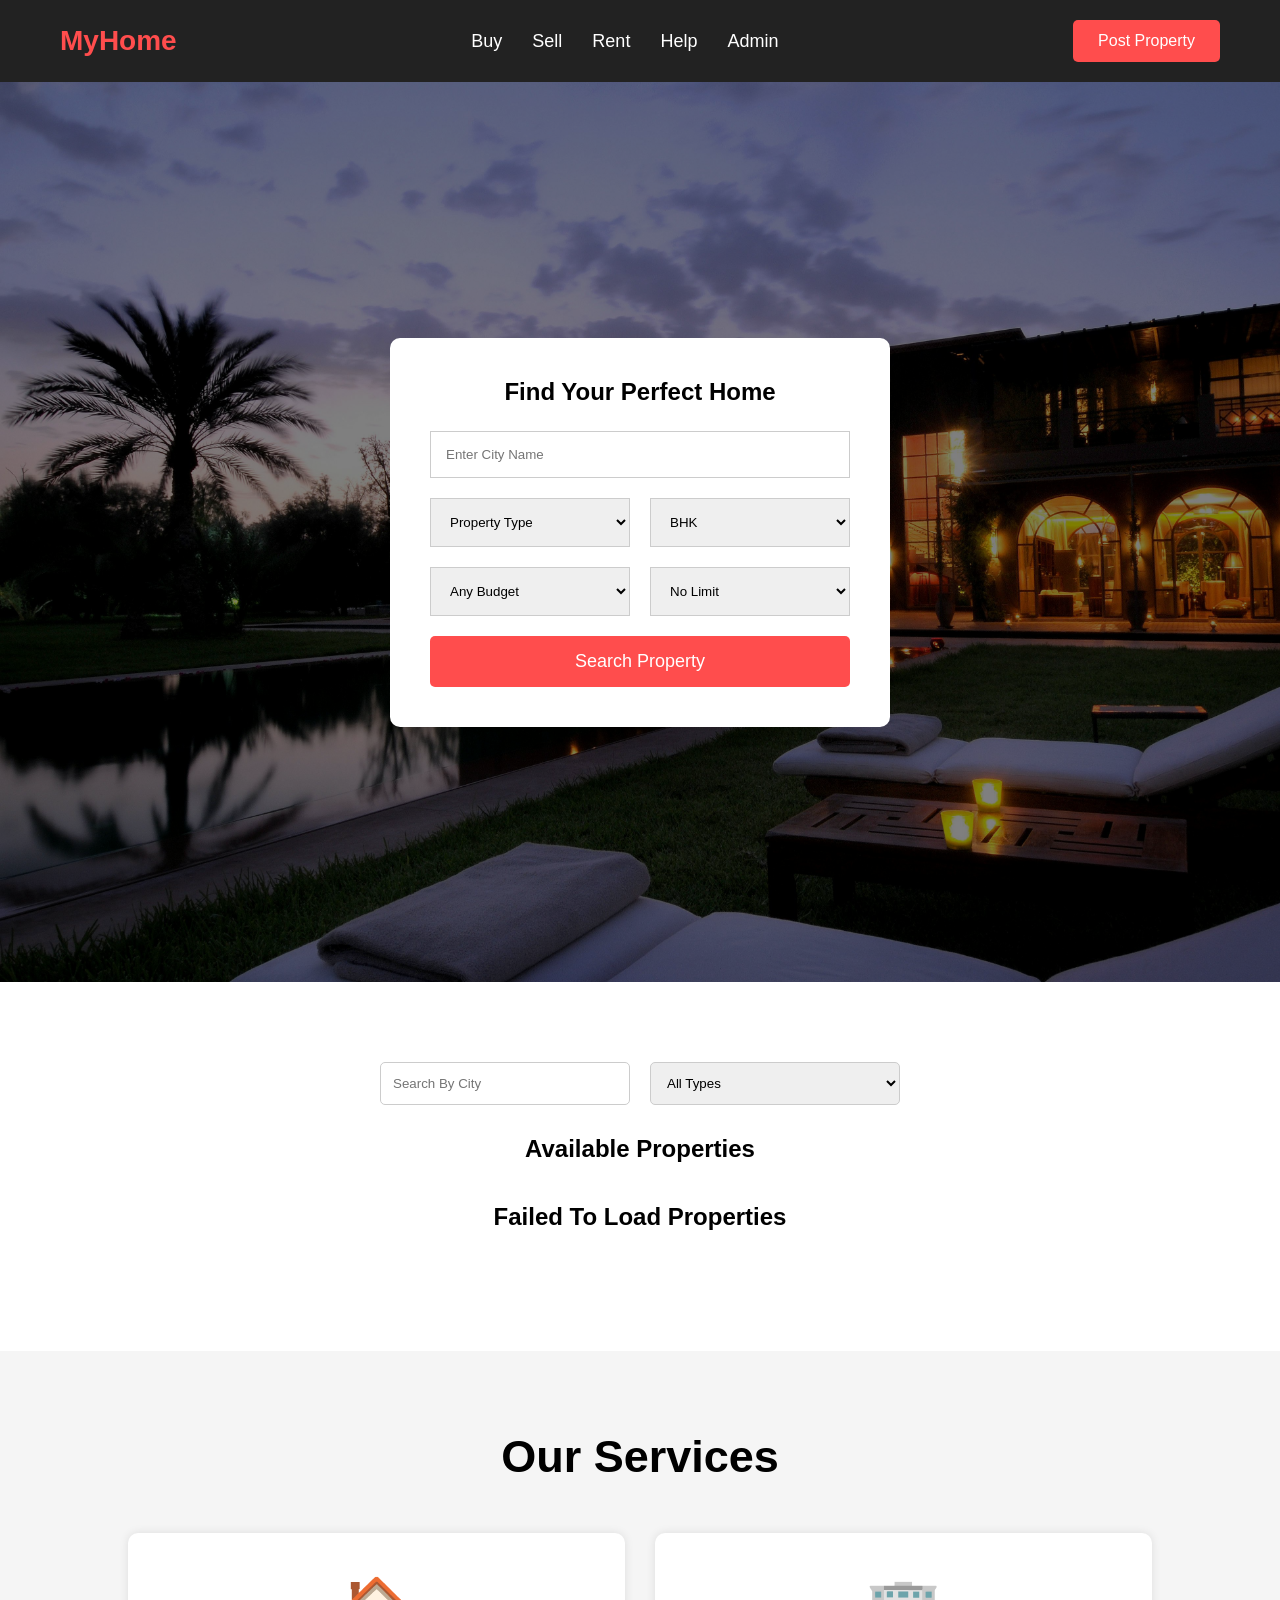
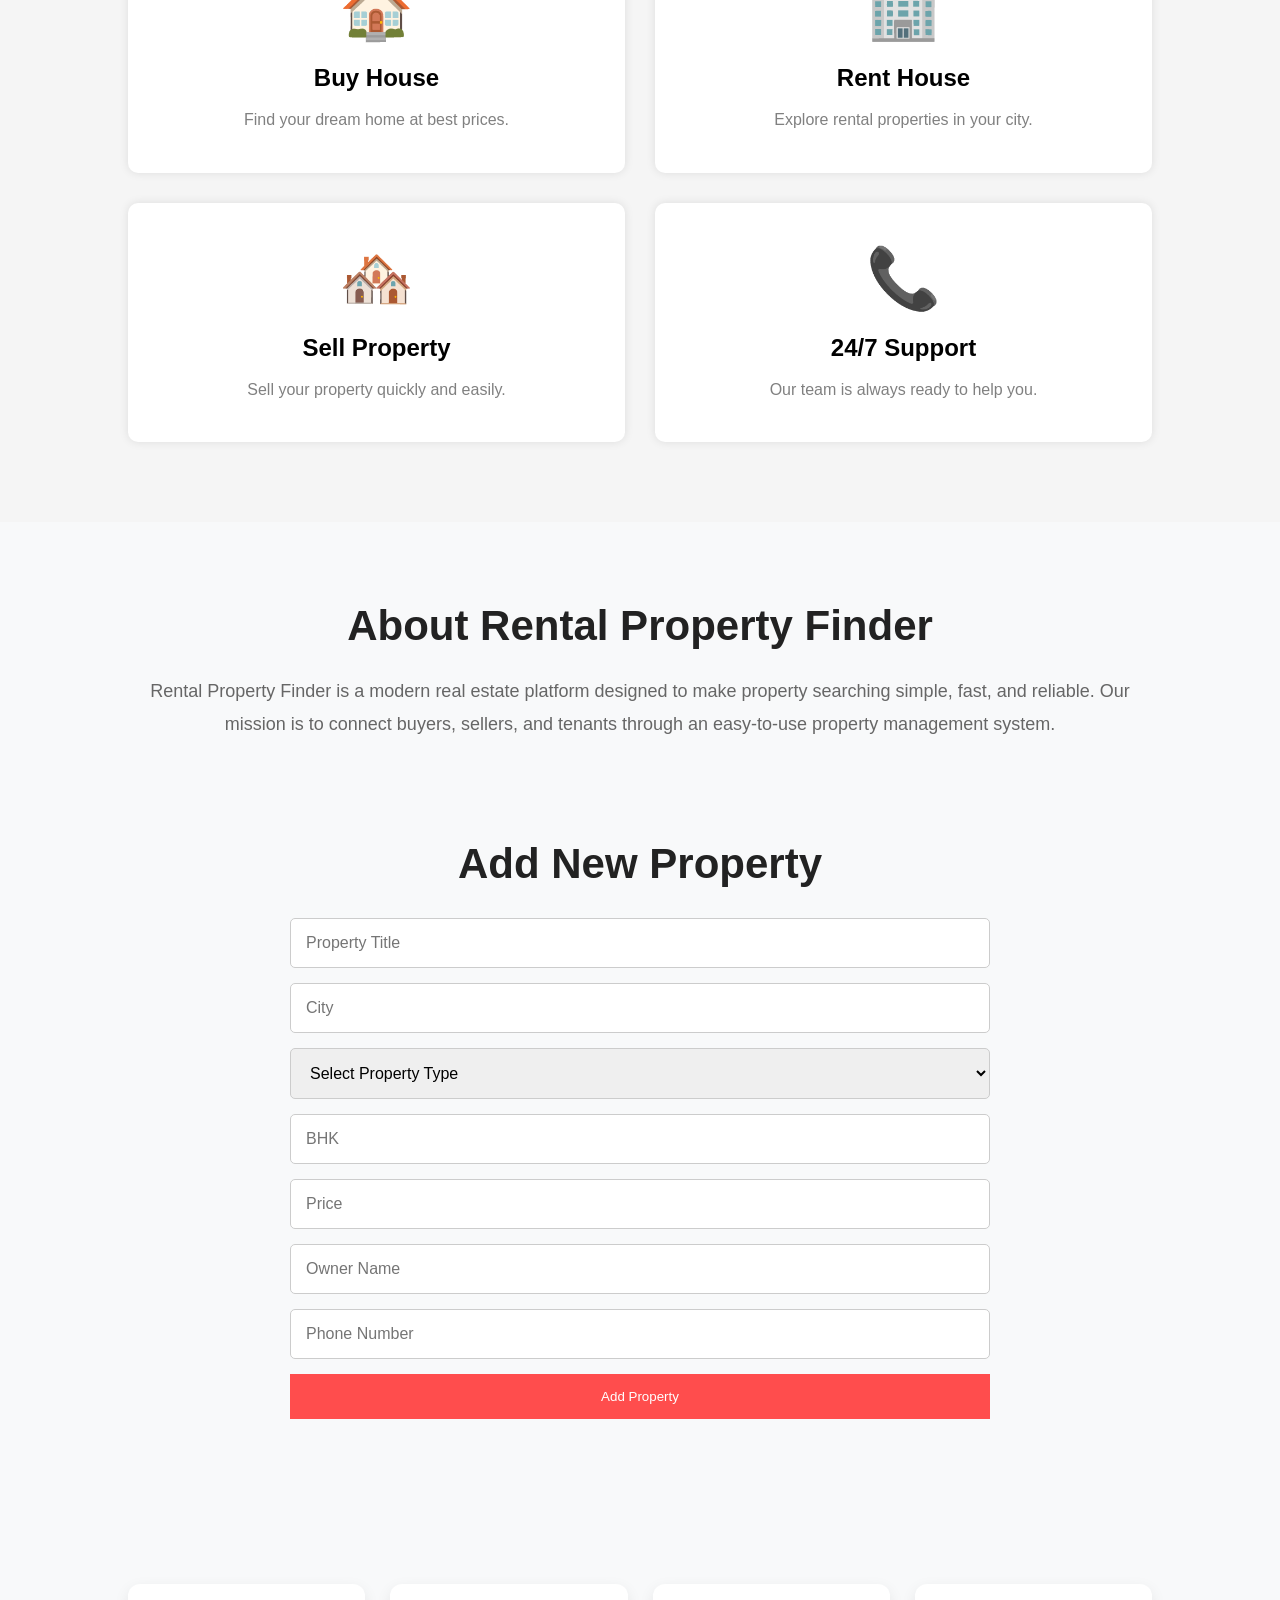
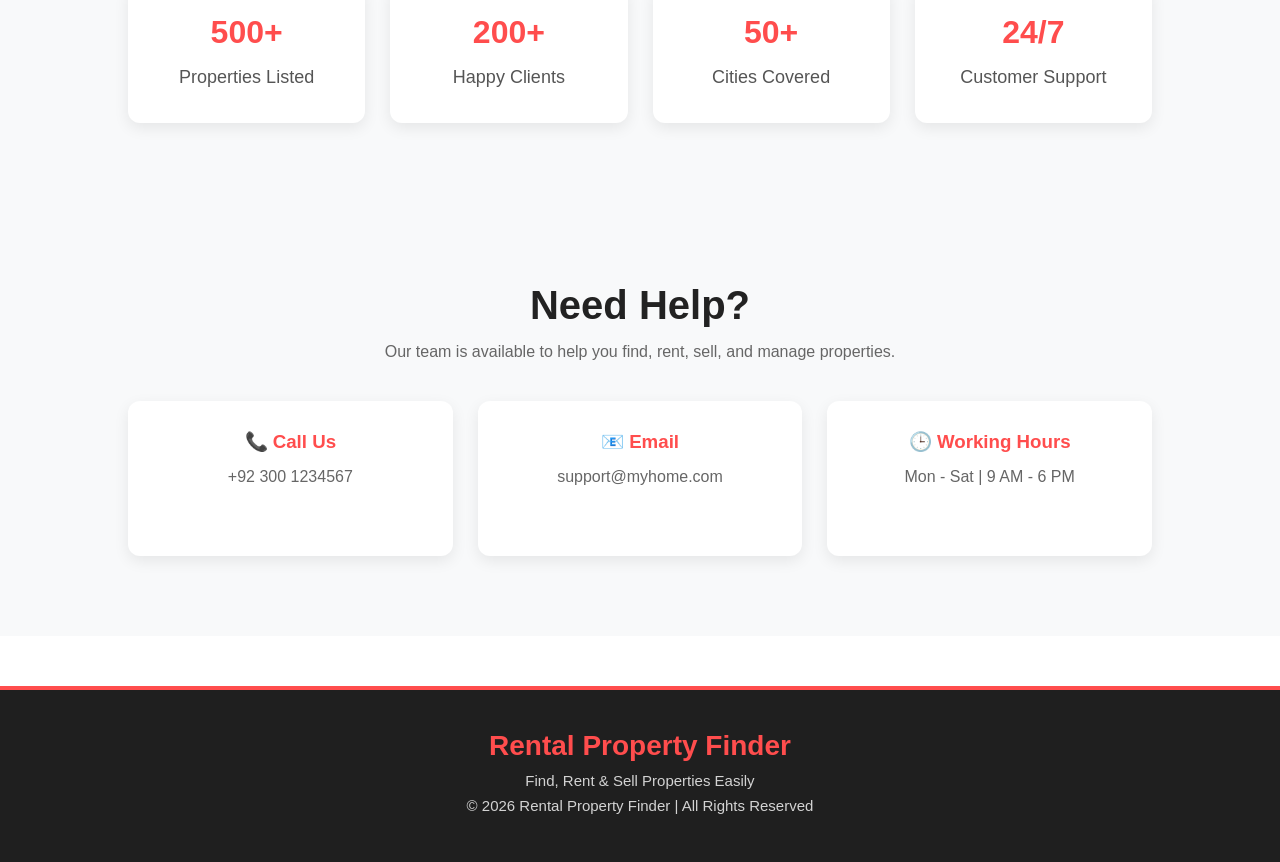
<file: index.html>
<!DOCTYPE html>
<html lang="en">

<head>

    <meta charset="UTF-8">

    <meta name="viewport"
          content="width=device-width, initial-scale=1.0">

    <title>Rental Property Finder</title>

    <link rel="stylesheet"
          href="style.css">

</head>

<body>

    <!-- NAVBAR -->

    <nav class="navbar">

        <div class="logo">
            MyHome
        </div>


        <ul class="nav-links">

            <li>
    <a href="#properties">
        Buy
    </a>
</li>

<li>
    <a href="#addProperty">
        Sell
    </a>
</li>

<li>
    <a href="#properties">
        Rent
    </a>
</li>

<li>
    <a href="#help">
        Help
    </a>
</li>
            <li><a href="admin.html">Admin</a></li>

        </ul>
        <a
href="#addProperty"
class="post-btn">

    Post Property

</a>

    </nav>




    <!-- HERO SECTION -->

    <section class="hero">

        <div class="overlay">

            <div class="search-box">

                <h1>Find Your Perfect Home</h1>


                <input
                    type="text"
                    id="heroSearch"
                    placeholder="Enter City Name">


                <div class="form-group">

                    <select id="heroType">

                        <option>Property Type</option>
                        <option>House</option>
                        <option>Apartment</option>
                        <option>Room</option>
                        <option>Villa</option>

                    </select>


                    <select id="heroBHK">

                        <option>BHK</option>

                        <option>1 BHK</option>

                        <option>2 BHK</option>

                        <option>3 BHK</option>

                    </select>

                </div>



                <div class="form-group">

                    <select id="heroMinBudget">
                        <option value="">
                            Any Budget</option>

                        <option value="10000">10000</option>

                        <option value="20000">20000</option>

                        <option value="50000">50000</option>

                        <option value="100000">100000</option>

                        

                    </select>



                    <select id="heroMaxBudget">

                        <option value="">No Limit</option>

                        <option value="50000">50000</option>

                        <option value="100000">100000</option>

                        <option value="200000">200000</option>

                        <option value="500000">500000</option>

                    </select>

                </div>



                <button
    class="search-btn"
    id="heroSearchBtn">
    Search Property
</button>

            </div>

        </div>

    </section>
    <section class="property-section"
    id="properties">
    <div class="property-controls">

    <input
        type="text"
        id="searchInput"
        placeholder="Search By City">

    <select id="typeFilter">

        <option value="">
            All Types
        </option>

        <option value="Apartment">
            Apartment
        </option>

        <option value="House">
            House
        </option>

        <option value="Room">
            Room
        </option>
        <option value="Villa">
            Villa
        </option>

    </select>

</div>
    

    <h2>Available Properties</h2>

    <div id="loading">
        Loading Properties...
    </div>

    <div id="propertyContainer">

    </div>

</section>


     

    <!-- SERVICES SECTION -->

    <section class="services">

        <h1 class="services-title">
            Our Services
        </h1>


        <div class="services-container">


            <!-- CARD 1 -->

            <div class="service-card">

                <div class="icon">
                    🏠
                </div>

                <h2>Buy House</h2>

                <p>
                    Find your dream home at best prices.
                </p>

            </div>



            <!-- CARD 2 -->

            <div class="service-card">

                <div class="icon">
                    🏢
                </div>

                <h2>Rent House</h2>

                <p>
                    Explore rental properties in your city.
                </p>

            </div>



            <!-- CARD 3 -->

            <div class="service-card">

                <div class="icon">
                    🏘️
                </div>

                <h2>Sell Property</h2>

                <p>
                    Sell your property quickly and easily.
                </p>

            </div>



            <!-- CARD 4 -->

            <div class="service-card">

                <div class="icon">
                    📞
                </div>

                <h2>24/7 Support</h2>

                <p>
                    Our team is always ready to help you.
                </p>

            </div>

        </div>

    </section>
<section class="about"
id="about">

    <div class="about-container">

        <h2>About Rental Property Finder</h2>

        <p>
            Rental Property Finder is a modern real estate platform
            designed to make property searching simple, fast, and reliable.
            Our mission is to connect buyers, sellers, and tenants through
            an easy-to-use property management system.
        </p>
        <section class="add-property"
        id="addProperty">

    <h2>Add New Property</h2>

    <form id="propertyForm">

        <input
            type="text"
            id="title"
            placeholder="Property Title">

        <input
            type="text"
            id="city"
            placeholder="City">

        <select id="type">

    <option value="">
        Select Property Type
    </option>

    <option value="House">
        House
    </option>

    <option value="Apartment">
        Apartment
    </option>

    <option value="Room">
        Room
    </option>

    <option value="Villa">
        Villa
    </option>

</select>

        <input
            type="text"
            id="bhk"
            placeholder="BHK">

        <input
            type="number"
            id="price"
            placeholder="Price">

        <input
            type="text"
            id="owner"
            placeholder="Owner Name">

        <input
            type="text"
            id="phone"
            placeholder="Phone Number">

        <button type="submit">
            Add Property
        </button>

        <p id="formError"></p>

    </form>

</section>

        <div class="about-stats">

            <div class="stat-card">
                <h3>500+</h3>
                <p>Properties Listed</p>
            </div>

            <div class="stat-card">
                <h3>200+</h3>
                <p>Happy Clients</p>
            </div>

            <div class="stat-card">
                <h3>50+</h3>
                <p>Cities Covered</p>
            </div>

            <div class="stat-card">
                <h3>24/7</h3>
                <p>Customer Support</p>
            </div>

        </div>

    </div>

</section>
<section class="help-section" id="help">

    <div class="help-container">

        <h2>Need Help?</h2>

        <p>
            Our team is available to help you find,
            rent, sell, and manage properties.
        </p>

        <div class="help-cards">

            <div class="help-card">

                <h3>📞 Call Us</h3>

                <p>+92 300 1234567</p>

            </div>

            <div class="help-card">

                <h3>📧 Email</h3>

                <p>support@myhome.com</p>

            </div>

            <div class="help-card">

                <h3>🕒 Working Hours</h3>

                <p>Mon - Sat | 9 AM - 6 PM</p>

            </div>

        </div>

    </div>

</section>

   


<footer class="footer"
id="footer">

    <h3>Rental Property Finder</h3>

    <p>Find, Rent & Sell Properties Easily</p>

    <p>© 2026 Rental Property Finder | All Rights Reserved</p>

</footer>


    <script src="app.js"></script>

</body>

</html>
</file>
<file: style.css>
/* RESET */

*{
    margin:0;
    padding:0;
    box-sizing:border-box;
}



/* BODY */

body{
    font-family:Arial, sans-serif;
}



/* NAVBAR */

.navbar{

    background:#222;

    display:flex;

    justify-content:space-between;

    align-items:center;

    padding:20px 60px;
}



/* LOGO */

.logo{

    color:#ff4d4d;

    font-size:28px;

    font-weight:bold;
}



/* NAV LINKS */

.nav-links{

    display:flex;

    list-style:none;

    gap:30px;
}



.nav-links a{

    color:white;

    text-decoration:none;

    font-size:18px;
}



/* BUTTON */

.post-btn{
    text-decoration:none;
    display:inline-block;
    padding:12px 25px;

    border:none;

    background:#ff4d4d;

    color:white;

    cursor:pointer;

    border-radius:5px;
}



/* HERO SECTION */

.hero{

    height:100vh;

    background:url("images/Villa.jpg");

    background-size:cover;

    background-position:center;
}



/* OVERLAY */

.overlay{

    width:100%;

    height:100%;

    background:rgba(0,0,0,0.5);

    display:flex;

    justify-content:center;

    align-items:center;
}



/* SEARCH BOX */

.search-box{

    width:500px;

    background:white;

    padding:40px;

    border-radius:10px;
}



/* TITLE */

.search-box h1{

    text-align:center;

    margin-bottom:25px;
}



/* INPUT */

.search-box input{

    width:100%;

    padding:15px;

    margin-bottom:20px;

    border:1px solid #ccc;
}



/* FORM GROUP */

.form-group{

    display:flex;

    gap:20px;

    margin-bottom:20px;
}



/* SELECT */

.form-group select{

    width:100%;

    padding:15px;

    border:1px solid #ccc;
}



/* SEARCH BUTTON */

.search-btn{

    width:100%;

    padding:15px;

    border:none;

    background:#ff4d4d;

    color:white;

    font-size:18px;

    cursor:pointer;

    border-radius:5px;
}



/* SERVICES SECTION */

.services{

    padding:80px 10%;

    background:#f5f5f5;
}



/* TITLE */

.services-title{

    text-align:center;

    font-size:45px;

    margin-bottom:50px;
}



/* GRID CONTAINER */

.services-container{

    display:grid;

    grid-template-columns:repeat(2, 1fr);

    gap:30px;
}



/* CARD */

.service-card{

    background:white;

    padding:40px;

    text-align:center;

    border-radius:10px;

    box-shadow:0 0 10px rgba(0,0,0,0.1);

    transition:0.3s;
}



/* HOVER EFFECT */

.service-card:hover{

    transform:translateY(-10px);

    box-shadow:0 10px 20px rgba(0,0,0,0.2);
}



/* ICON */

.icon{

    font-size:60px;

    margin-bottom:20px;
}



/* HEADING */

.service-card h2{

    margin-bottom:15px;
}



/* PARAGRAPH */

.service-card p{

    color:gray;

    line-height:1.6;
}



/* RESPONSIVE */

@media(max-width:768px){

    .navbar{

        flex-direction:column;

        gap:20px;
    }

    .nav-links{

        flex-direction:column;

        text-align:center;
    }

    .search-box{

        width:90%;
    }

    .form-group{

        flex-direction:column;
    }

    .services-container{

        grid-template-columns:1fr;
    }

}


.footer{
    background:#1f1f1f;
    color:white;

    text-align:center;

    padding:40px 20px;

    margin-top:50px;

    border-top:4px solid #ff4d4d;
}

.footer h3{
    color:#ff4d4d;
    margin-bottom:10px;
    font-size:28px;
}

.footer p{
    margin:8px 0;
    color:#d3d3d3;
    font-size:15px;
}
/* ABOUT SECTION */

.about{
    padding:80px 10%;
    background:#f8f9fa;
}

.about-container{
    max-width:1100px;
    margin:auto;
    text-align:center;
}

.about h2{
    font-size:42px;
    color:#222;
    margin-bottom:25px;
}

.about p{
    font-size:18px;
    line-height:1.8;
    color:#666;
    margin-bottom:20px;
}

/* STATS */

.about-stats{
    margin-top:50px;

    display:grid;

    grid-template-columns:repeat(4,1fr);

    gap:25px;
}

.stat-card{
    background:white;

    padding:30px 20px;

    border-radius:12px;

    box-shadow:0 5px 15px rgba(0,0,0,0.08);

    transition:0.3s;
}

.stat-card:hover{
    transform:translateY(-8px);
}

.stat-card h3{
    color:#ff4d4d;

    font-size:32px;

    margin-bottom:10px;
}

.stat-card p{
    margin:0;
    color:#555;
}

/* RESPONSIVE */

@media(max-width:768px){

    .about-stats{
        grid-template-columns:1fr 1fr;
    }
}

@media(max-width:500px){

    .about-stats{
        grid-template-columns:1fr;
    }
}
.property-section{
    padding:80px 10%;
    background:#fff;
}

.property-section h2{
    text-align:center;
    margin-bottom:40px;
}

#loading{
    text-align:center;
    font-size:20px;
    margin-bottom:20px;
}

#propertyContainer{
    display:grid;
    grid-template-columns:repeat(auto-fit,minmax(280px,1fr));
    gap:25px;
}

.property-card{
    background:white;
    border-radius:12px;
    overflow:hidden;
    box-shadow:0 5px 15px rgba(0,0,0,.1);
}

.property-card img{
    width:100%;
    height:220px;
    object-fit:cover;
}

.property-content{
    padding:20px;
}

.property-content h3{
    margin-bottom:10px;
}

.property-content p{
    margin-bottom:8px;
}
.add-property{
    padding:80px 10%;
    background:#f8f9fa;
}

.add-property h2{
    text-align:center;
    margin-bottom:30px;
}

#propertyForm{
    max-width:700px;
    margin:auto;

    display:flex;
    flex-direction:column;
    gap:15px;
}

#propertyForm input,
#propertyForm select{

    width:100%;

    padding:15px;

    border:1px solid #ccc;

    border-radius:5px;

    font-size:16px;

}


#propertyForm button{
    padding:15px;
    border:none;
    background:#ff4d4d;
    color:white;
    cursor:pointer;
}

#formError{
    color:red;
    text-align:center;
}
.property-controls{

    display:flex;

    gap:20px;

    margin-bottom:30px;

    justify-content:center;

    flex-wrap:wrap;

}

.property-controls input,
.property-controls select{

    padding:12px;

    width:250px;

    border:1px solid #ccc;

    border-radius:5px;

}
.city-badge{
    display:inline-block;
    background:#ffeaea;
    color:#ff4d4d;
    padding:5px 10px;
    border-radius:20px;
    margin-bottom:10px;
}

.price-tag{
    color:#ff4d4d;
    font-size:24px;
    margin:15px 0;
}

.card-buttons{
    display:flex;
    gap:10px;
    margin-top:15px;
}

.details-btn,
.contact-btn{
    flex:1;
    padding:10px;
    border:none;
    cursor:pointer;
    border-radius:5px;
}

.details-btn{
    background:#222;
    color:white;
}

.contact-btn{
    background:#ff4d4d;
    color:white;
}
/* HELP SECTION */

.help-section{

    padding:80px 10%;

    background:#f8f9fa;

    text-align:center;

}

.help-container h2{

    font-size:40px;

    margin-bottom:15px;

    color:#222;

}

.help-container p{

    color:#666;

    margin-bottom:40px;

}

.help-cards{

    display:grid;

    grid-template-columns:repeat(3,1fr);

    gap:25px;

}

.help-card{

    background:white;

    padding:30px;

    border-radius:12px;

    box-shadow:0 5px 15px rgba(0,0,0,0.08);

    transition:0.3s;

}

.help-card:hover{

    transform:translateY(-8px);

}

.help-card h3{

    color:#ff4d4d;

    margin-bottom:15px;

}

@media(max-width:768px){

    .help-cards{

        grid-template-columns:1fr;

    }

}
</file>
